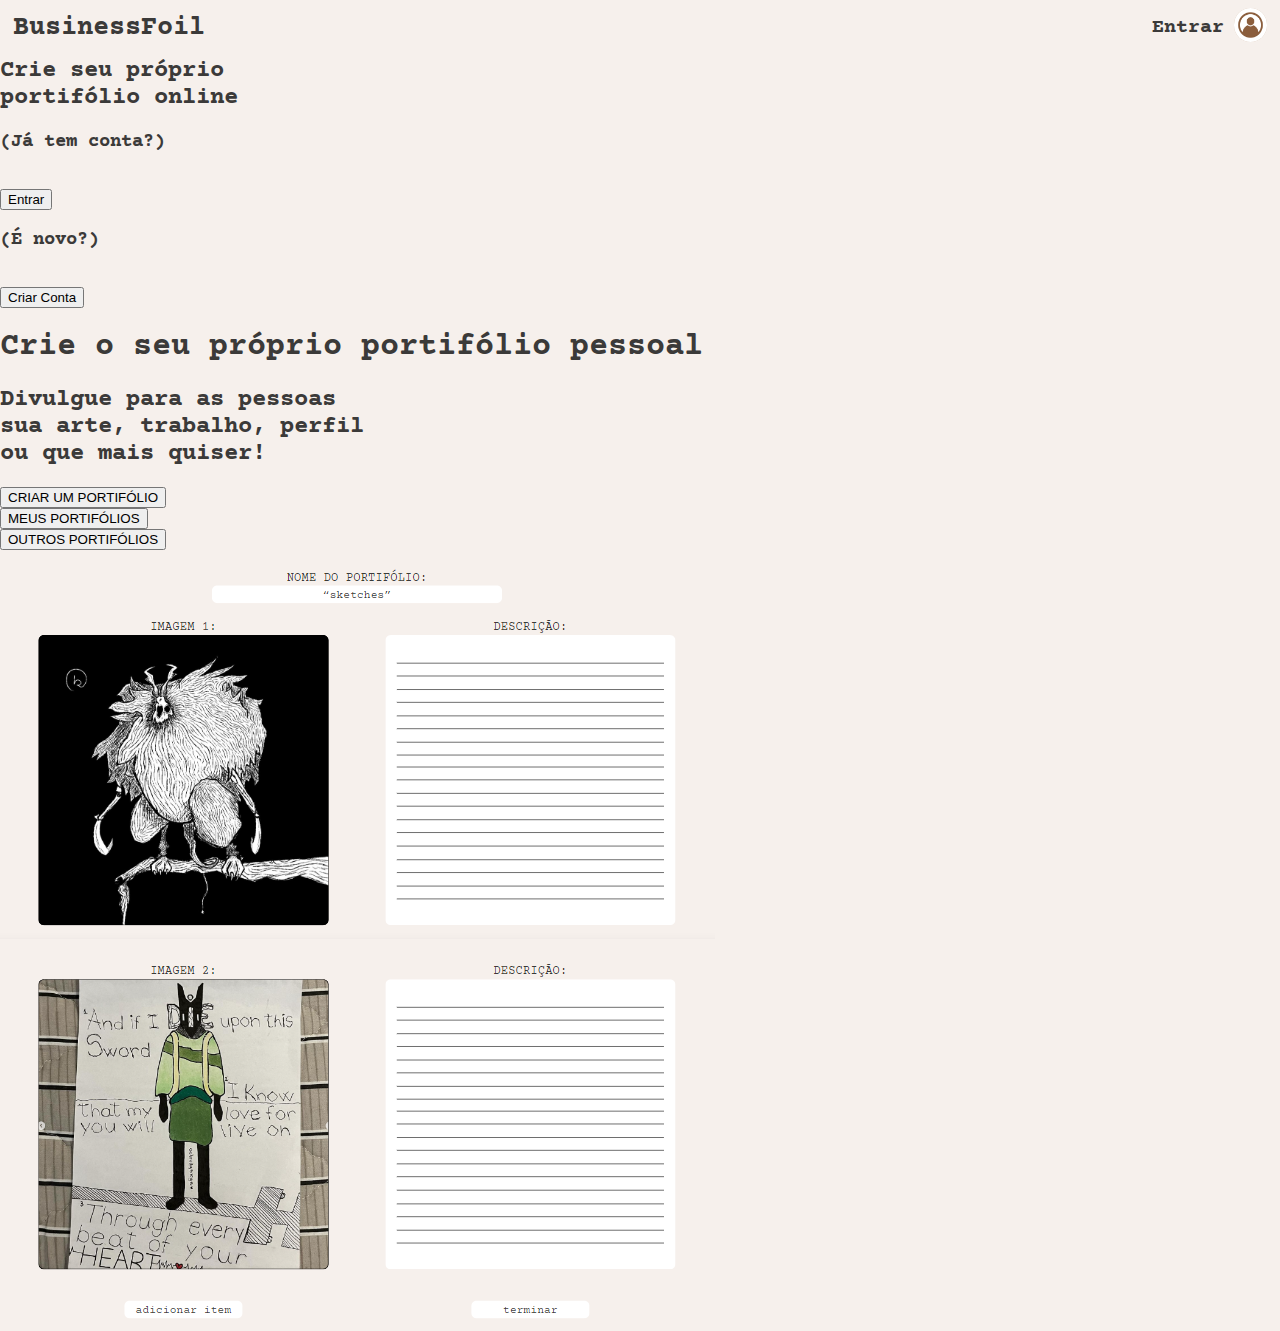
<file: htmls/index.html>
<html>
    <head>
        <meta charset="UTF-8">
        <meta name="description" content="Crie seu portifólio online">

        <title>Página Inicial</title>

        <link rel="stylesheet" href="../css/style_pagina_inicial.css">
    </head>

    <body class="body">
        <div class="cabecalho">
            <div class="cab_left">
                
                <div>
                    <a href="../htmls/criar_conta.html"><h1>BusinessFoil</h1></a>
                </div>
            </div>
            
            <div class="cab_right">
                <div class="cab_right_left">
                    <a href="../htmls/entrar.html"><h2>Entrar</h2></a>
                </div>
                
                <div class="cab_right_right">
                    <a href="../htmls/entrar.html"><img src="../imagens/icone.jpg" alt="sem_foto" class="icone"></a>
                </div>
                
            </div>
        </div>

        <div class="upper">
            <h1 class="page_title">BusinessFoil</h1>
            <h2 class="page_upper_desc">Crie seu próprio <br> portifólio online</h2>
        </div>
    
        <div class="lower">
            <div class="lower_left">
                <h3 class="txt_entrar">(Já tem conta?)</h3>
                <br>
                <a href="../htmls/entrar.html"><input type="button" value="Entrar" class="input_entrar"></a>
            </div>

            <div class="lower_right">
                <h3 class="txt_novo">(É novo?)</h3>
                <br>
                <a href="../htmls/criar_conta.html"><input type="button" value="Criar Conta" class="input_criar_conta"></a>
            </div>
        </div>

        <div class="lower2">
            <div>
                <h1 class="lower2_title">Crie o seu próprio portifólio pessoal</h1>
                <h2 class="lower2_desc">Divulgue para as pessoas <br> sua arte, trabalho, perfil <br> ou que mais quiser!</h2>

                <input class="btn1" type="button" value="CRIAR UM PORTIFÓLIO"><br>
                <input class="btn1" type="button" value="MEUS PORTIFÓLIOS"><br>
                <input class="btn1" type="button" value="OUTROS PORTIFÓLIOS">
            </div>

            <div>
                <img class="preview_img" src="../imagens/preview.png" alt="preview_portf">
            </div>
        </div>

    </body>
</html>
</file>
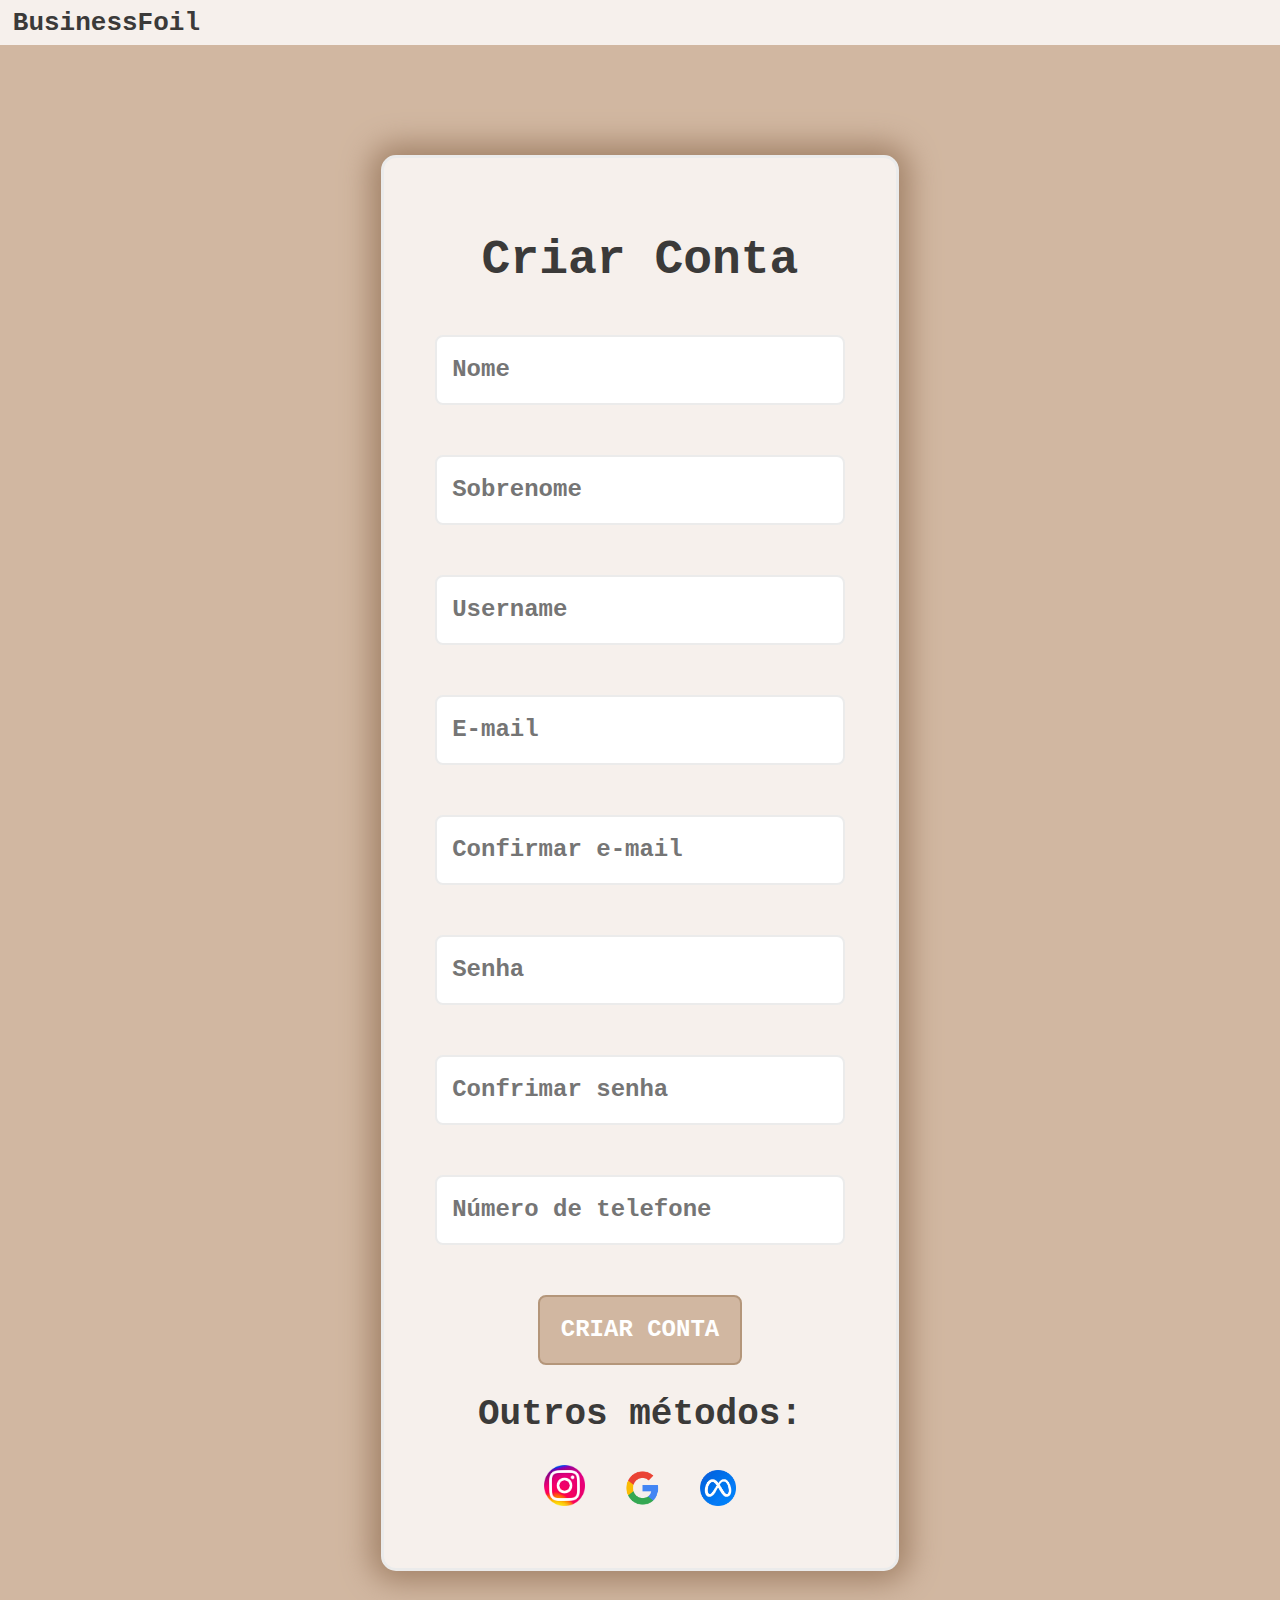
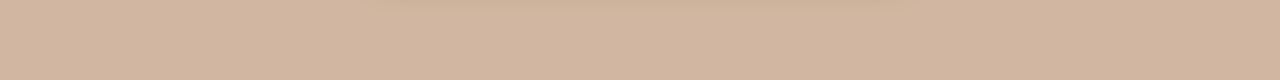
<file: criar_conta.html>
<html>
    <head>
        <meta charset="UTF-8">
        <meta name="description" content="Crie seu portifólio online">

        <title>Criar conta</title>
    </head>

    <style>

        body {
            margin: 0px;
            padding: 0px;
            background-color: #D1B7A1;
        }
        
        .cabecalho {
            height: 5%;
            padding-left: 1%;
            background-color: #F6F0EC;
            font-family: 'Courier New', Times, serif;
            font-size: small;
            color: #3b3a39;

            display: flex;
            align-items: center;
        }

        .canva {
            display: flex;
            justify-content: center;
            height: 1635px;

        }

        .dados {
            font-family: 'Courier New', Times, serif;
            background-color: #F6F0EC;

            border-radius: 15px;
            border-style: solid;
            border-color: #ebebeb;
            box-shadow: 0px 0px 30px 10px #a18167;

            text-align: center;
            font-size:x-large;
            color: #3b3a39;

            align-self: center;

            height: 1410px;
            width: 40%;
        }

        p {
            font-size:xxx-large;
            font-weight:900;
        }

        .inputs {
            width: 80%;
            height: 70px;
            border: 0px;
            border-radius: 8px;

            padding-left: 15px;
            margin-bottom: 50px;

            font-family: 'Courier New', Times, serif;
            font-size:x-large;
            font-weight:600;

            color: #3b3a39;

            border: 2px;
            border-style: solid;
            border-color: #ebebeb;
        }

        .input_submit {
            background-color: #D1B7A1;
            color: #ffffff ;
            font-family: 'Courier New', Times, serif;
            font-size: x-large;
            font-weight: 600;

            width: 40%;
            height: 70px;

            border: 2px;
            border-color: #b4967a;
            border-radius: 8px;
            border-style: solid;

        }

        .input_submit:hover {
            background-color: #c5ac94;
            color: #ffffff ;
            font-family: 'Courier New', Times, serif;
            font-size: x-large;
            font-weight: 600;

            width: 40%;
            height: 70px;

            border: 2px;
            border-color: #b4967a;
            border-radius: 8px;
            border-style: solid;
        }

        .insta {
            
        }
        .meta {
            
        }
        .google {
            margin-left: 25px;
            margin-right: 25px;
        }

    </style>

    <body>
        <div class="cabecalho">
            <h1>BusinessFoil</h1>
        </div>

        <div class="canva">
            <div>
            </div>

            <div class="dados">
                <br>
                <p>Criar Conta</p>

                <input type="text" class="inputs" placeholder="Nome">
                <input type="text" class="inputs" placeholder="Sobrenome">
                <input type="text" class="inputs" placeholder="Username">
                <input type="text" class="inputs" placeholder="E-mail">
                <input type="text" class="inputs" placeholder="Confirmar e-mail">
                <input type="text" class="inputs" placeholder="Senha">
                <input type="text" class="inputs" placeholder="Confrimar senha">
                <input type="text" class="inputs" placeholder="Número de telefone">

                <input type="submit" value="CRIAR CONTA" class="input_submit">
                
                <br>
                <h2 style="font-weight:600;">Outros métodos:</h2>
                
                <input type="image" img src="imagens/instagram.png" alt="" width="8%" class="insta">
                <input type="image" img src="imagens/google.png" alt="" width="7%" class="google">
                <input type="image" img src="imagens/meta.png" alt="" width="7%" class="meta">
                
            </div>

            <div>
            </div>
        </div>
    </body>

</html>
</file>
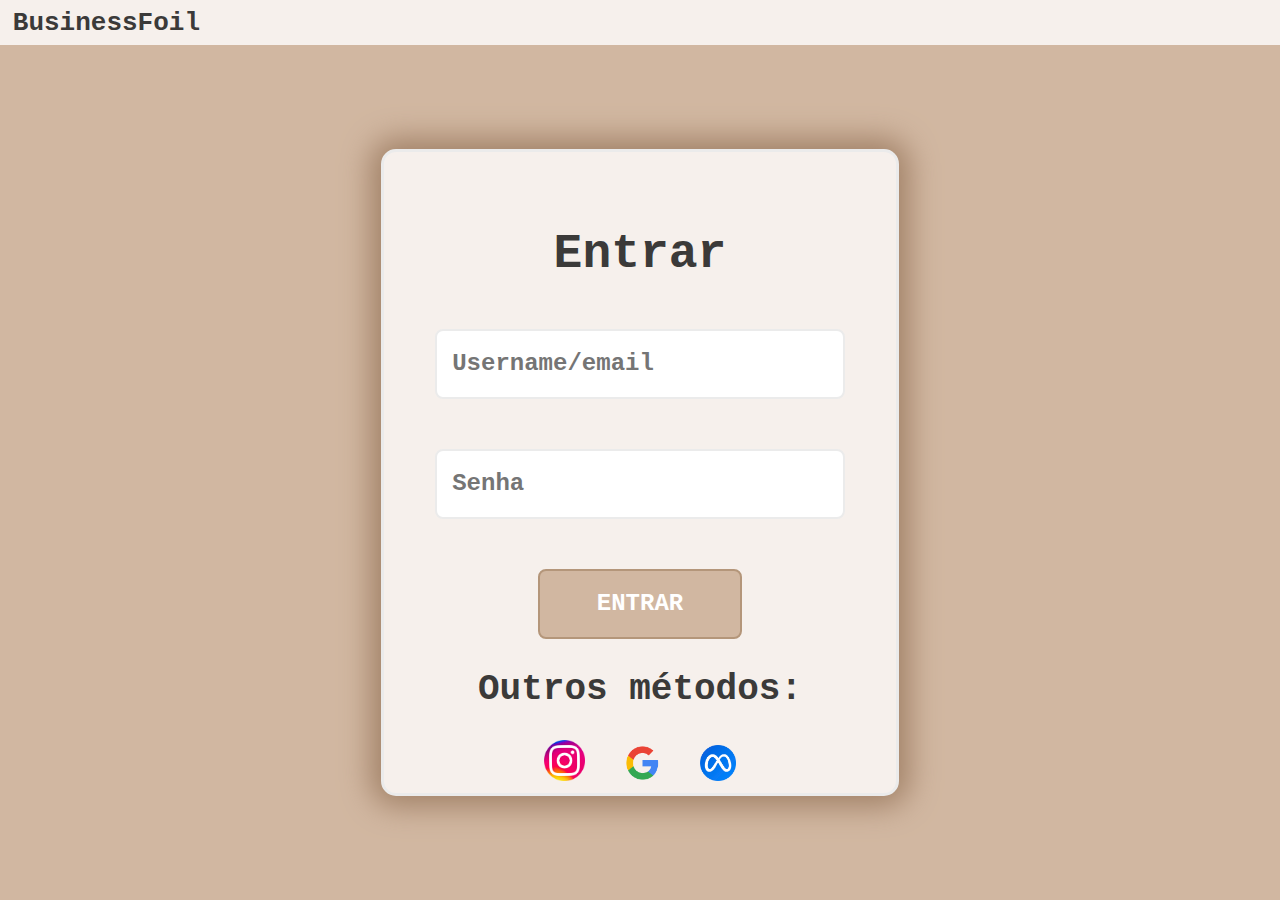
<file: entrar.html>
<html>
    <head>
        <meta charset="UTF-8">
        <meta name="description" content="Crie seu portifólio online">

        <title>Entrar</title>
    </head>

    <style>

        body {
            margin: 0px;
            padding: 0px;
            background-color: #D1B7A1;
        }
        
        .cabecalho {
            height: 5%;
            padding-left: 1%;
            background-color: #F6F0EC;
            font-family: 'Courier New', Times, serif;
            font-size: small;
            color: #3b3a39;

            display: flex;
            align-items: center;
        }

        .canva {
            display: flex;
            justify-content: center;
            height: 95%;

        }

        .dados {
            font-family: 'Courier New', Times, serif;
            background-color: #F6F0EC;

            border-radius: 15px;
            border-style: solid;
            border-color: #ebebeb;
            box-shadow: 0px 0px 30px 10px #a18167;

            text-align: center;
            font-size:x-large;
            color: #3b3a39;

            align-self: center;

            height: 75%;
            width: 40%;
        }

        p {
            font-size:xxx-large;
            font-weight:900;
        }

        .input_username {
            width: 80%;
            height: 70px;
            border: 0px;
            border-radius: 8px;

            padding-left: 15px;

            font-family: 'Courier New', Times, serif;
            font-size:x-large;
            font-weight:600;

            color: #3b3a39;

            border: 2px;
            border-style: solid;
            border-color: #ebebeb;
        }

        .input_password {
            width: 80%;
            height: 70px;
            border: 0px;
            border-radius: 8px;

            margin-top: 50px;
            padding-left: 15px;
            padding-right: 15px;

            font-family: 'Courier New', Times, serif;
            font-size:x-large;
            font-weight:600;

            color: #3b3a39;

            border: 2px;
            border-style: solid;
            border-color: #ebebeb;
        }

        .input_submit {
            background-color: #D1B7A1;
            color: #ffffff ;
            font-family: 'Courier New', Times, serif;
            font-size: x-large;
            font-weight: 600;

            width: 40%;
            height: 70px;

            border: 2px;
            border-color: #b4967a;
            border-radius: 8px;
            border-style: solid;
            margin-top: 50px;
        }

        .input_submit:hover {
            background-color: #c5ac94;
            color: #ffffff ;
            font-family: 'Courier New', Times, serif;
            font-size: x-large;
            font-weight: 600;

            width: 40%;
            height: 70px;

            border: 2px;
            border-color: #b4967a;
            border-radius: 8px;
            border-style: solid;

            margin-top: 50px;
        }

        .insta {
            
        }
        .meta {
            
        }
        .google {
            margin-left: 25px;
            margin-right: 25px;
        }

    </style>

    <body>
        <div class="cabecalho">
            <h1>BusinessFoil</h1>
        </div>

        <div class="canva">
            <div>
            </div>

            <div class="dados">
                <br>
                <p>Entrar</p>

                <input type="text" class="input_username" placeholder="Username/email">

                <input type="password" class="input_password" placeholder="Senha">

                <input type="submit" value="ENTRAR" class="input_submit">
                
                <br>
                <h2 style="font-weight:600;">Outros métodos:</h2>
                
                <input type="image" img src="imagens/instagram.png" alt="" width="8%" class="insta">
                <input type="image" img src="imagens/google.png" alt="" width="7%" class="google">
                <input type="image" img src="imagens/meta.png" alt="" width="7%" class="meta">
                
            </div>

            <div>
            </div>
        </div>
    </body>

</html>
</file>
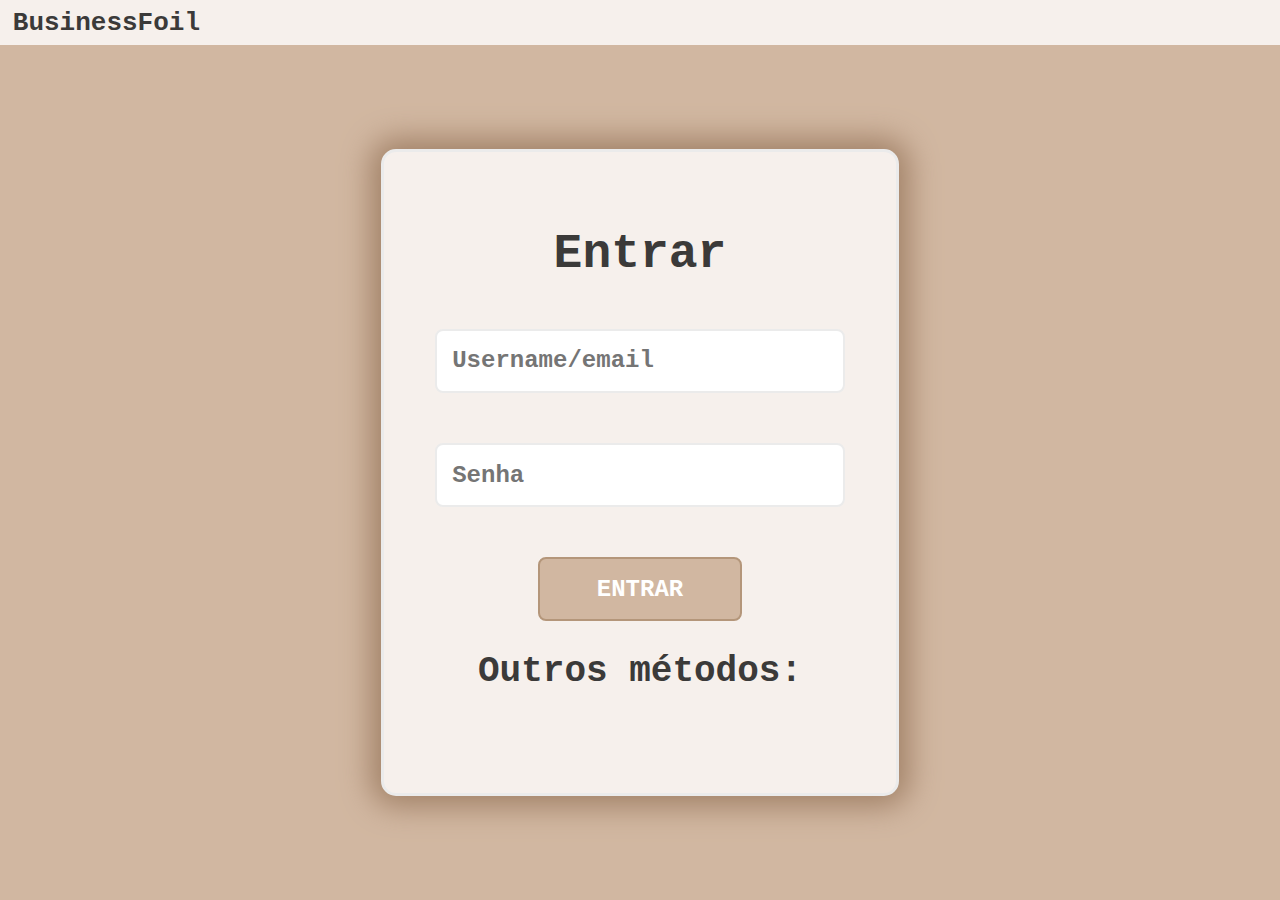
<file: login.html>
<html>
    <head>
        <meta charset="UTF-8">
        <meta name="description" content="Crie seu portifólio online">

        <title>login</title>
    </head>

    <style>

        body {
            margin: 0px;
            padding: 0px;
            background-color: #D1B7A1;
        }
        
        .cabecalho {
            height: 5%;
            padding-left: 1%;
            background-color: #F6F0EC;
            font-family: 'Courier New', Times, serif;
            font-size: small;
            color: #3b3a39;

            display: flex;
            align-items: center;
        }

        .canva {
            display: flex;
            justify-content: center;
            height: 95%;

        }

        .dados {
            font-family: 'Courier New', Times, serif;
            background-color: #F6F0EC;

            border-radius: 15px;
            border-style: solid;
            border-color: #ebebeb;
            box-shadow: 0px 0px 30px 10px #a18167;

            text-align: center;
            font-size:x-large;
            color: #3b3a39;

            align-self: center;

            height: 75%;
            width: 40%;
        }

        p {
            font-size:xxx-large;
            font-weight:900;
        }

        .input_username {
            width: 80%;
            height: 10%;
            border: 0px;
            border-radius: 8px;

            padding-left: 15px;

            font-family: 'Courier New', Times, serif;
            font-size:x-large;
            font-weight:600;

            color: #3b3a39;

            border: 2px;
            border-style: solid;
            border-color: #ebebeb;
        }

        .input_password {
            width: 80%;
            height: 10%;
            border: 0px;
            border-radius: 8px;

            margin-top: 50px;
            padding-left: 15px;

            font-family: 'Courier New', Times, serif;
            font-size:x-large;
            font-weight:600;

            color: #3b3a39;

            border: 2px;
            border-style: solid;
            border-color: #ebebeb;
        }

        .input_submit {
            background-color: #D1B7A1;
            color: #ffffff ;
            font-family: 'Courier New', Times, serif;
            font-size: x-large;
            font-weight: 600;

            width: 40%;
            height: 10%;

            border: 2px;
            border-color: #b4967a;
            border-radius: 8px;
            border-style: solid;
            margin-top: 50px;
        }

        .input_submit:hover {
            background-color: #c5ac94;
            color: #ffffff ;
            font-family: 'Courier New', Times, serif;
            font-size: x-large;
            font-weight: 600;

            width: 40%;
            height: 10%;

            border: 2px;
            border-color: #b4967a;
            border-radius: 8px;
            border-style: solid;

            margin-top: 50px;
        }

    </style>

    <body>
        <div class="cabecalho">
            <h1>BusinessFoil</h1>
        </div>

        <div class="canva">
            <div>
            </div>

            <div class="dados">
                <br>
                <p>Entrar</p>

                <input type="text" class="input_username" placeholder="Username/email">

                <input type="password" class="input_password" placeholder="Senha">

                <input type="submit" value="ENTRAR" class="input_submit">
                
                <br>
                <h2 style="font-weight:600;">Outros métodos:</h2>
                
            </div>

            <div>
            </div>
        </div>
    </body>

</html>
</file>
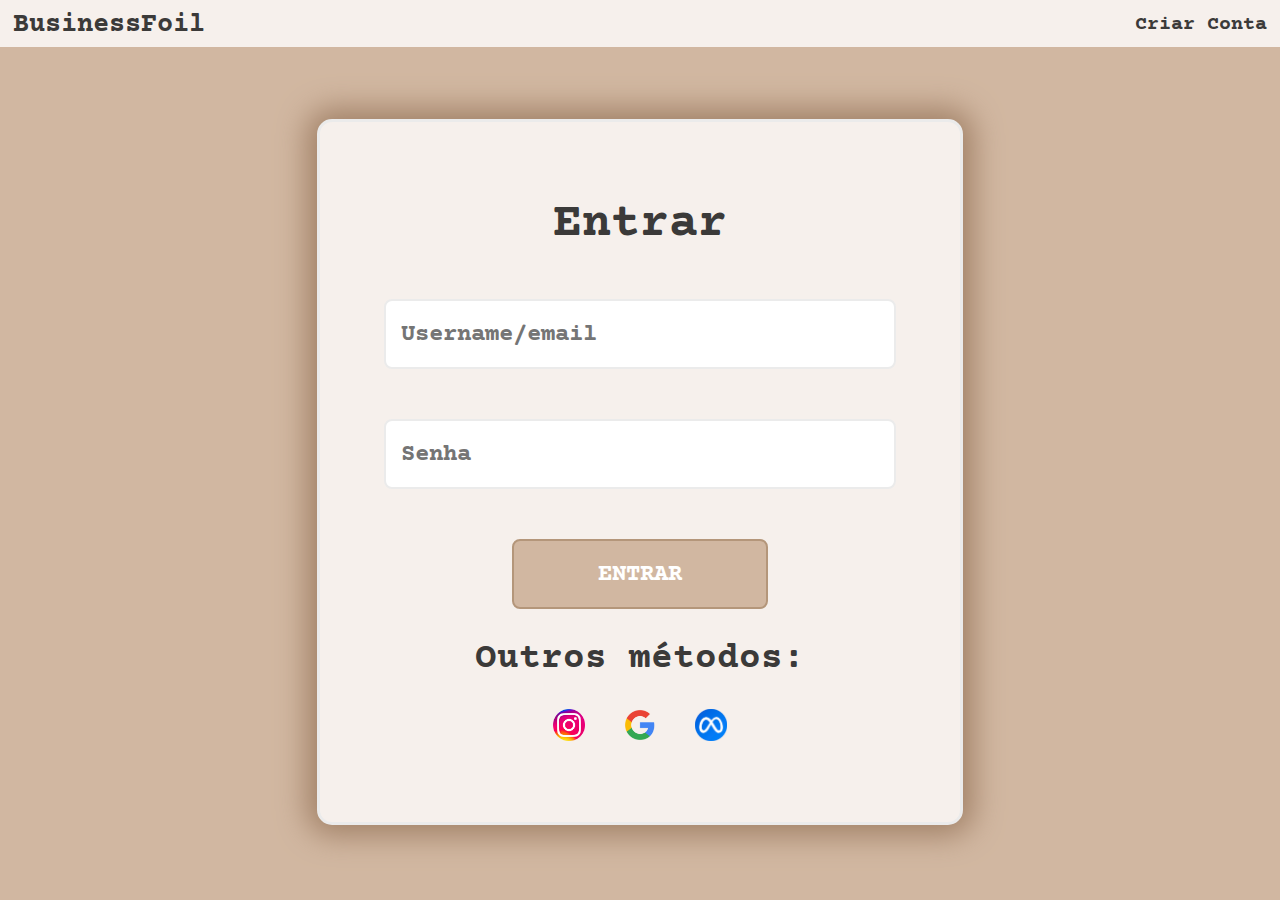
<file: htmls/entrar.html>
<html>
    <head>
        <meta charset="UTF-8">
        <meta name="description" content="Crie seu portifólio online">

        <title>Entrar</title>
    </head>

    <script src="../javascript/script.js"></script>
    <link rel="stylesheet" type="text/css"  href="../css/style_entrar.css">

    <body>
        <div class="cabecalho">
            <div class="cab_left">
                <a href="../index.html"><h1>BusinessFoil</h1></a>
            </div>
            
            <div class="cab_right">
                <div class="cab_right_left">
                    <a href="criar_conta.html"><h2>Criar Conta</h2></a>
                </div>
            </div>
        </div>

        <div class="canva">
            <div>
            </div>

            <div class="dados">
                <br>
                <p>Entrar</p>

                <input type="text" class="input_username" id="username" placeholder="Username/email">

                <input type="password" class="input_password" id="senha" placeholder="Senha">

                <input type="submit" value="ENTRAR" class="input_submit" onclick="login()">
                
                <br>
                <h2 style="font-weight:600;">Outros métodos:</h2>
                
                <input type="image" img src="../imagens/instagram.png" alt="" width="5%" class="insta">
                <input type="image" img src="../imagens/google.png" alt="" width="5%" class="google">
                <input type="image" img src="../imagens/meta.png" alt="" width="5%" class="meta">
                
            </div>

            <div>
            </div>
        </div>
    </body>

</html>
</file>
<file: css/style_pagina_inicial.css>
@import url('https://fonts.googleapis.com/css2?family=Courier+Prime:ital,wght@0,400;0,700;1,400;1,700&display=swap');

.desc {
    font-size: calc(10px + calc(.5vw + 0.3vh));
    font-weight: 300;


}

.businessfoil {
    font-size: calc(15px + calc(3.2vw + 1.2vh));

    -webkit-transition: 0.5s;
    transition: 0.5s;
    outline: none;
}

.businessfoil:hover {
    font-size: calc(15px + calc(3.3vw + 2.3vh));
}

.body {
    margin: 0;
    font-family: 'Courier Prime', Times, serif;
    background-color: #F6F0EC;
    color: #3b3a39;
}

.body::-webkit-scrollbar {
    background-color: #bba089;
    
}

.body::-webkit-scrollbar-thumb {
    background-color: #F6F0EC;
    border: solid #bba089;
    border-radius: 15px;
    width: 6px;
    
}

/* -------------------------------------------------------------------------------------- */

.cabecalho {
    display: flex;

    position: fixed;

    width: 100%;
    min-height: 25px;
    height: 5vh;
    padding-top: 5px;
    background-color: #F6F0EC;
    font-family: 'Courier Prime', Times, serif;
    font-size: small;
    color: #3b3a39;

    align-content: center;
    justify-content: space-between;
}

.cab_left {
    display: flex;
    align-items: center;
    font-size: calc(10px + 0.4vh);

    margin-left: 1vw;
}

.cab_right {
    display:flex;
    align-items: center;
    text-align: right;

    font-size: calc(10px + 0.4vh);

    margin-right: 1vw;
}

.icone {
    width: calc(20px + 1.5vh);;
    object-fit: contain;
    margin-bottom: 5px;
    margin-left: 10px;
    border-radius: 100%;

    background-color: #D1B7A1;
}

.page {
    display: flex;
    flex-direction: column;
    height: 70vh;
    background-color: #F6F0EC;
    align-items: center;
    justify-content: center;
}

.cadastro {
    display: flex;
    justify-content: space-evenly;
    align-items: center;

    background-color: #D1B7A1;
    height: 30vh;
}

/* -------------------------------------------------------------------------------------- */

.button {
    width: 20vw;
    height: 10vh;
    
    font-weight: 600;

    -webkit-transition: 0.5s;
    transition: 0.5s;
    outline: none;

    background-color: #F6F0EC;
    border: 1px solid #d3cecb;
    border-radius: 8px;

    cursor: pointer;
}

.button:hover {
    width: 20vw;
    height: 10vh;
    
    font-weight: 600;

    color: #fff;
    background-color: #D1B7A1;
    border: 2px solid #F6F0EC;
    border-radius: 8px;

    cursor: pointer;
}   

a {
    text-decoration: none;
    color: #3b3a39;
    -webkit-transition: 0.5s;
    transition: 0.5s;
    outline: none;
}

a:hover {   
    text-decoration: none;
    color: #D1B7A1;
    cursor: pointer;
}

button {
    margin: 0;
    font-family: 'Courier Prime', Times, serif;
    font-size: calc(1.3vw + 0.2vh);
    letter-spacing: 4px;
    color: #3b3a39;
}


.search {
    width: 0px;
    height: 3.5vh;
    min-height: 25px;
    max-height: 40px;
    margin-bottom: 6px;
    margin-left: 10px;

    border-radius: 10px;
    border:2px;
    border-color: #cec1b6;
    border-style: solid;

    -webkit-transition: 0.5s;
    transition: 0.5s;
    outline: none;

    background: url(../imagens/lupa.png) no-repeat;
    background-size: 15px;
    background-position: center;
    background-position-x: 8px;

    padding-left: 30px;    
    padding-top: 3px;

    font-family: 'Courier Prime', Times, serif;
    font-size: 16;
    font-weight: 600;
    
}

::-webkit-input-placeholder {
    color: #5a5957;
}

.search:focus {
    width: 25vw;
    height: 3.5vh;

    margin-bottom: 6px;
    border-radius: 10px;
    border:2px;
    border-color: #bba089;
    border-style: solid;
    color: #3b3a39;
}

.search:hover {
    border-radius: 10px;
    border:2px;
    border-color: #3b3a39;
    border-style: solid;

    background-position: center;
    background-position-x: 7px;
    background-size: 17px;
}

@media (max-width: 600px) {
    .button {
        padding-right: 3vw;
        padding-left: 3vw; 
        font-size: calc(1.3vh + 0.5vw);
    }

    .cadastro {
        flex-direction: column;
    }

    .button {
        width: 40vw;
    }

    .cab_left {
        margin-left: 2vh;
    }

    .cab_right {
        margin-right: 2vh;
    }
}
</file>
<file: css/style_entrar.css>
@import url('https://fonts.googleapis.com/css2?family=Courier+Prime:ital,wght@0,400;0,700;1,400;1,700&display=swap');

body {
    margin: 0px;
    padding: 0px;
    background-color: #D1B7A1;
}
    
.cabecalho {
    display: flex;
    justify-content: space-between;

    height: 5vh;
    min-height: 25px;
    padding-top: 2px;
    background-color: #F6F0EC;
    font-family: 'Courier Prime', Times, serif;
    font-size: small;
    color: #3b3a39;

    align-items: center;
}

.cab_left {
    align-self: center;

    font-size: calc(10px + 0.4vh);
    margin-left: 1vw;
}

.cab_right {
    align-content: center;
    text-align: right;

    font-size: calc(10px + 0.4vh);
    margin-right: 1vw;
}

.cab_right_left {
}

.canva {
    display: flex;
    justify-content: center;
    align-items: center;
    height: 850px;
}

.dados {
    font-family: 'Courier Prime', Times, serif;
    background-color: #F6F0EC;

    border-radius: 15px;
    border-style: solid;
    border-color: #ebebeb;
    box-shadow: 0px 0px 30px 10px #a18167;

    text-align: center;
    font-size:x-large;
    color: #3b3a39;

    align-self: center;

    min-height: 700px;
    height: 700px;
    width: 50%;
}

p {
    font-size:xxx-large;
    font-weight:900;
}

.input_username {
    width: 80%;
    height: 70px;
    border: 0px;
    border-radius: 8px;

    padding-left: 15px;

    font-family: 'Courier Prime', Times, serif;
    font-size:x-large;
    font-weight:600;

    -webkit-transition: 0.5s;
    transition: 0.5s;
    outline: none;

    color: #3b3a39;

    border: 2px;
    border-style: solid;
    border-color: #ebebeb;
}

.input_username:focus {
    width: 80%;
    height: 70px;
    border: 0px;
    border-radius: 8px;

    padding-left: 15px;

    font-family: 'Courier Prime', Times, serif;
    font-size:x-large;
    font-weight:600;

    -webkit-transition: 0.5s;
    transition: 0.5s;
    outline: none;

    color: #3b3a39;

    border: 2px;
    border-style: solid;
    border-color: #3b3a39;
}

.input_password {
    width: 80%;
    height: 70px;
    border: 0px;
    border-radius: 8px;

    margin-top: 50px;
    padding-left: 15px;
    padding-right: 15px;

    font-family: 'Courier Prime', Times, serif;
    font-size:x-large;
    font-weight:600;

    -webkit-transition: 0.5s;
    transition: 0.5s;
    outline: none;

    color: #3b3a39;

    border: 2px;
    border-style: solid;
    border-color: #ebebeb;
}

.input_password:focus {
    width: 80%;
    height: 70px;
    border: 0px;
    border-radius: 8px;

    margin-top: 50px;
    padding-left: 15px;
    padding-right: 15px;

    font-family: 'Courier Prime', Times, serif;
    font-size:x-large;
    font-weight:600;

    -webkit-transition: 0.5s;
    transition: 0.5s;
    outline: none;

    color: #3b3a39;

    border: 2px;
    border-style: solid;
    border-color: #3b3a39;
}

.input_submit {
    background-color: #D1B7A1;
    color: #ffffff ;
    font-family: 'Courier Prime', Times, serif;
    font-size: x-large;
    font-weight: 600;

    -webkit-transition: 0.5s;
    transition: 0.5s;
    outline: none;

    width: 40%;
    height: 70px;

    border: 2px;
    border-color: #b4967a;
    border-radius: 8px;
    border-style: solid;
    margin-top: 50px;

    cursor: pointer;
}

.input_submit:hover {
    background-color: #F6F0EC;
    color: #D1B7A1 ;
    font-family: 'Courier Prime', Times, serif;
    font-size: x-large;
    font-weight: 600;

    width: 40%;
    height: 70px;

    border: 2px;
    border-color: #b4967a;
    border-radius: 8px;
    border-style: solid;

    margin-top: 50px;
}

.insta {
    -webkit-transition: 0.5s;
    transition: 0.5s;
}

.insta:hover {
    width: 6%; 
}

.meta {
    -webkit-transition: 0.5s;
    transition: 0.5s;
}

.meta:hover {
    width: 6%;
}

.google {
    margin-left: 25px;
    margin-right: 25px;

    -webkit-transition: 0.5s;
    transition: 0.5s;
}

.google:hover {
    margin-left: 25px;
    margin-right: 25px;
    width: 6%;
}

a {
    text-decoration: none;
    color: #3b3a39;
    -webkit-transition: 0.5s;
    transition: 0.5s;
    outline: none;
}

a:hover {   
    text-decoration: none;
    color: #D1B7A1;
}

@media (max-width: 980px) {

    body {
        height: 55vh;
    }

    .cab_left {
        margin-left: 2vh;
    }

    .cab_right {
        margin-right: 2vh;
    }

    .canva {
        align-items: center;
        height: 100%;
    }

    .dados {   
        width: 80%;
    }
}
</file>
